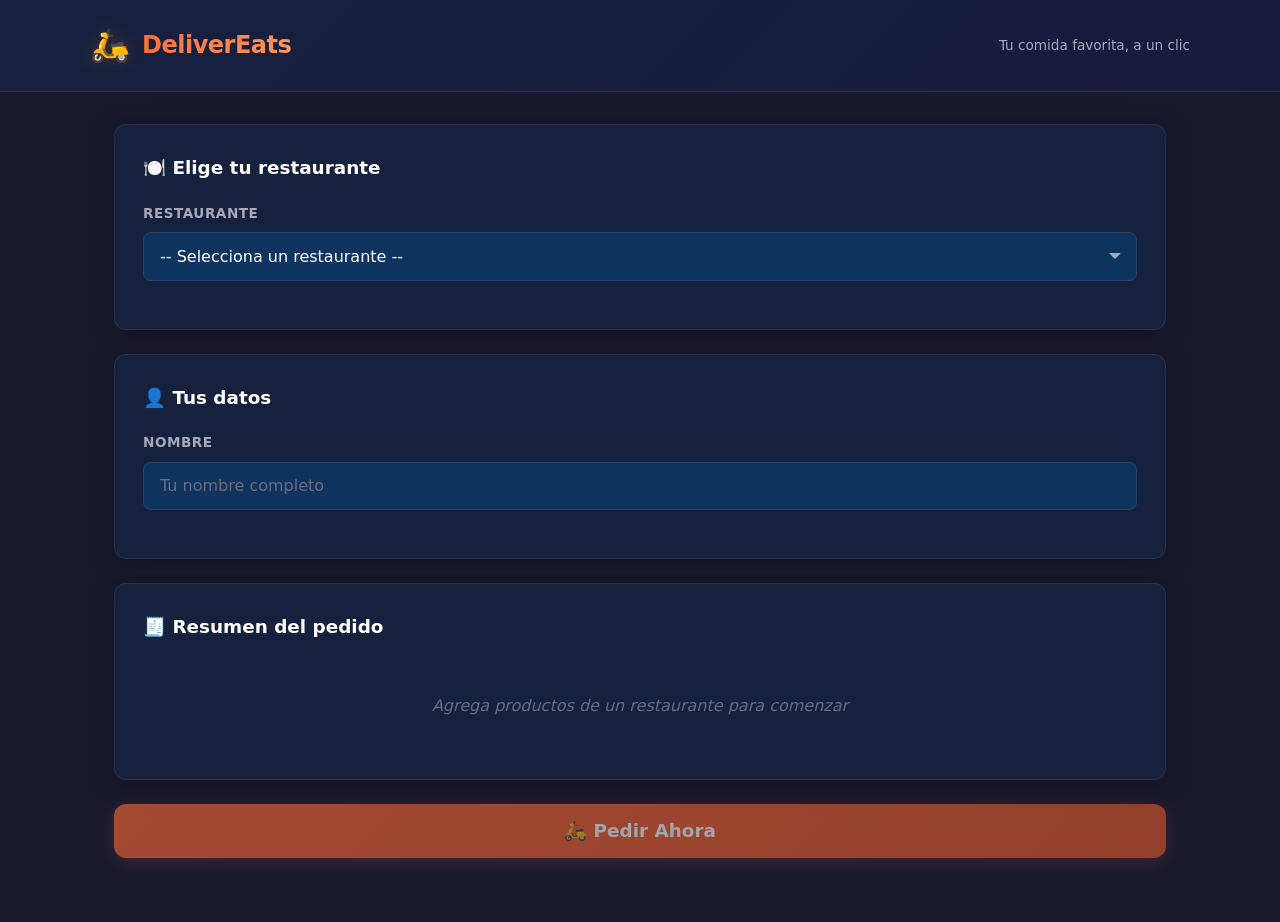
<file: frontend/index.html>
<!DOCTYPE html>
<html lang="es">
<head>
    <meta charset="UTF-8">
    <meta name="viewport" content="width=device-width, initial-scale=1.0">
    <title>DeliverEats - Tu comida favorita, a un clic</title>
    <link rel="stylesheet" href="css/styles.css">
    <link rel="icon" href="data:image/svg+xml,<svg xmlns='http://www.w3.org/2000/svg' viewBox='0 0 100 100'><text y='.9em' font-size='90'>🛵</text></svg>">
</head>
<body>

<header class="header">
    <div class="header-inner">
        <a href="/" class="logo">
            <span class="logo-icon">🛵</span>
            <span class="logo-text">DeliverEats</span>
        </a>
        <span class="tagline">Tu comida favorita, a un clic</span>
    </div>
</header>

<main class="container">
    <!-- Order Form -->
    <div id="order-form">
        <div class="card fade-in">
            <div class="card-title">🍽️ Elige tu restaurante</div>
            <div class="form-group">
                <label class="form-label" for="restaurant">Restaurante</label>
                <div class="select-wrapper">
                    <select class="form-select" id="restaurant">
                        <option value="">-- Selecciona un restaurante --</option>
                        <option value="La Pizzería de Mario">La Pizzería de Mario</option>
                        <option value="Sushi Tokio Express">Sushi Tokio Express</option>
                        <option value="Tacos El Patrón">Tacos El Patrón</option>
                        <option value="Burger Palace">Burger Palace</option>
                        <option value="Pasta Nonna">Pasta Nonna</option>
                    </select>
                </div>
            </div>
        </div>

        <!-- Menu -->
        <div class="card fade-in" id="menu-card" style="display:none;">
            <div class="card-title" id="menu-title">📋 Menú</div>
            <div class="menu-grid" id="menu-grid"></div>
        </div>

        <!-- Customer Info -->
        <div class="card fade-in">
            <div class="card-title">👤 Tus datos</div>
            <div class="form-group">
                <label class="form-label" for="customer-name">Nombre</label>
                <input type="text" class="form-input" id="customer-name" placeholder="Tu nombre completo">
            </div>
        </div>

        <!-- Order Summary -->
        <div class="card fade-in">
            <div class="card-title">🧾 Resumen del pedido</div>
            <div id="summary-content">
                <p class="empty-summary">Agrega productos de un restaurante para comenzar</p>
            </div>
        </div>

        <!-- Submit -->
        <button class="btn-primary" id="btn-order" disabled>
            🛵 Pedir Ahora
        </button>
    </div>

    <!-- Success (hidden by default) -->
    <div class="success-message" id="success-message">
        <div class="success-icon">🎉</div>
        <h2>Pedido realizado con exito</h2>
        <p style="color:var(--text-muted);margin:1rem 0;">Tu pedido esta en camino. Puedes seguirlo en tiempo real.</p>
        <a id="tracking-link" href="#" class="btn-primary" style="display:inline-flex;width:auto;padding:0.85rem 2rem;text-decoration:none;">
            📍 Seguir mi pedido
        </a>
    </div>
</main>

<!-- Loading Overlay -->
<div class="loading-overlay" id="loading-overlay">
    <div class="spinner"></div>
    <div class="loading-text">Procesando tu pedido...</div>
    <div class="loading-timer" id="loading-timer">0s</div>
    <div class="loading-subtext">Esto puede tardar un momento. El backend esta orquestando la saga completa.</div>
</div>

<!-- Toasts -->
<div class="toast-container" id="toast-container"></div>

<script src="https://code.jquery.com/jquery-3.7.1.min.js"></script>
<script src="js/app.js"></script>
</body>
</html>
</file>
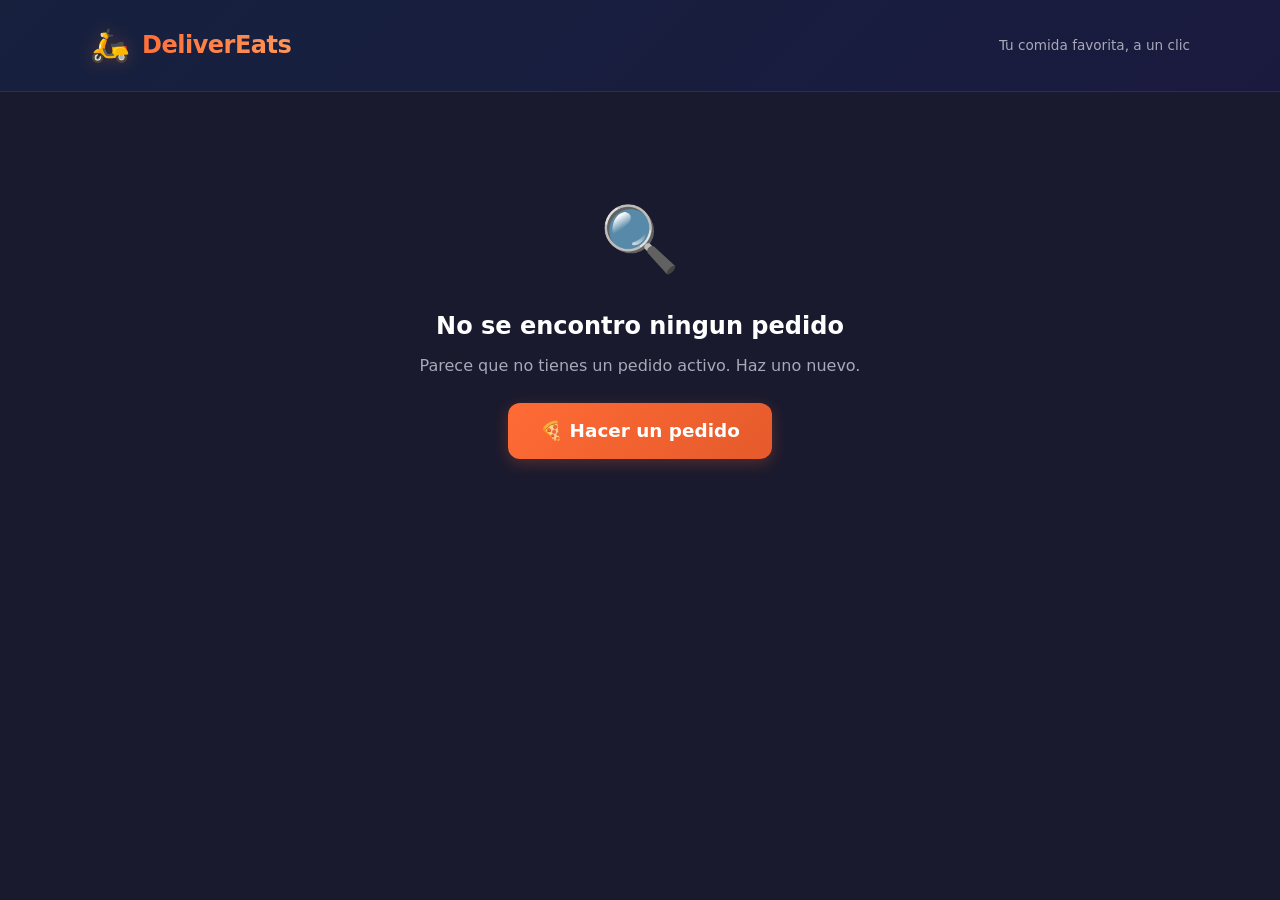
<file: frontend/tracking.html>
<!DOCTYPE html>
<html lang="es">
<head>
    <meta charset="UTF-8">
    <meta name="viewport" content="width=device-width, initial-scale=1.0">
    <title>DeliverEats - Seguimiento de Pedido</title>
    <link rel="stylesheet" href="css/styles.css">
    <link rel="icon" href="data:image/svg+xml,<svg xmlns='http://www.w3.org/2000/svg' viewBox='0 0 100 100'><text y='.9em' font-size='90'>🛵</text></svg>">
</head>
<body>

<header class="header">
    <div class="header-inner">
        <a href="/" class="logo">
            <span class="logo-icon">🛵</span>
            <span class="logo-text">DeliverEats</span>
        </a>
        <span class="tagline">Tu comida favorita, a un clic</span>
    </div>
</header>

<main class="container">

    <!-- No order state -->
    <div class="no-order" id="no-order">
        <div class="no-order-icon">🔍</div>
        <h2>No se encontro ningun pedido</h2>
        <p>Parece que no tienes un pedido activo. Haz uno nuevo.</p>
        <a href="/" class="btn-primary" style="display:inline-flex;width:auto;padding:0.85rem 2rem;text-decoration:none;">
            🍕 Hacer un pedido
        </a>
    </div>

    <!-- Tracking content -->
    <div id="tracking-content" style="display:none;">

        <!-- Cancelled banner -->
        <div class="cancelled-banner" id="cancelled-banner">
            <h3>Pedido Cancelado</h3>
            <p id="cancel-reason">Lo sentimos, tu pedido no pudo ser procesado.</p>
        </div>

        <!-- Order ID -->
        <div class="tracking-header fade-in">
            <div class="order-id-display">Pedido</div>
            <div class="order-id-value" id="order-id">—</div>
        </div>

        <!-- Timeline -->
        <div class="card fade-in">
            <div class="card-title">📦 Estado del pedido</div>
            <div class="timeline">
                <div class="timeline-step pending" id="step-1">
                    <div class="step-icon">📋</div>
                    <div class="step-content">
                        <div class="step-title">Pedido Recibido</div>
                        <div class="step-detail">Tu pedido ha sido registrado en el sistema</div>
                        <div class="step-time" id="step-1-time"></div>
                    </div>
                </div>
                <div class="timeline-step pending" id="step-2">
                    <div class="step-icon">👨‍🍳</div>
                    <div class="step-content">
                        <div class="step-title">Cocina Confirmada</div>
                        <div class="step-detail">El restaurante esta preparando tu pedido</div>
                        <div class="step-time" id="step-2-time"></div>
                    </div>
                </div>
                <div class="timeline-step pending" id="step-3">
                    <div class="step-icon">💳</div>
                    <div class="step-content">
                        <div class="step-title">Pago Procesado</div>
                        <div class="step-detail">Tu pago ha sido verificado correctamente</div>
                        <div class="step-time" id="step-3-time"></div>
                    </div>
                </div>
                <div class="timeline-step pending" id="step-4">
                    <div class="step-icon">🛵</div>
                    <div class="step-content">
                        <div class="step-title">Rider Asignado</div>
                        <div class="step-detail" id="rider-detail">Buscando un rider cercano...</div>
                        <div class="step-time" id="step-4-time"></div>
                    </div>
                </div>
                <div class="timeline-step pending" id="step-5">
                    <div class="step-icon">📧</div>
                    <div class="step-content">
                        <div class="step-title">Notificacion Enviada</div>
                        <div class="step-detail">Te hemos enviado una confirmacion</div>
                        <div class="step-time" id="step-5-time"></div>
                    </div>
                </div>
                <div class="timeline-step pending" id="step-6">
                    <div class="step-icon">📍</div>
                    <div class="step-content">
                        <div class="step-title">En Seguimiento</div>
                        <div class="step-detail" id="tracking-detail">Numero de seguimiento disponible pronto</div>
                        <div class="step-time" id="step-6-time"></div>
                    </div>
                </div>
            </div>
        </div>

        <!-- Info Cards -->
        <div class="info-cards fade-in">
            <div class="info-card">
                <div class="info-card-label">Rider</div>
                <div class="info-card-value" id="rider-name">Pendiente...</div>
            </div>
            <div class="info-card">
                <div class="info-card-label">No. Seguimiento</div>
                <div class="info-card-value" id="tracking-number">Pendiente...</div>
            </div>
        </div>

        <!-- Polling indicator -->
        <div style="text-align:center;margin-top:2rem;">
            <p style="color:var(--text-dim);font-size:0.8rem;">
                ⚡ Actualizando cada 10 segundos (polling) — <em>pronto lo mejoraremos con SSE</em>
            </p>
        </div>
    </div>
</main>

<!-- Toasts -->
<div class="toast-container" id="toast-container"></div>

<script src="https://code.jquery.com/jquery-3.7.1.min.js"></script>
<script src="js/tracking.js"></script>
</body>
</html>
</file>
<file: frontend/css/styles.css>
/* ============================================
   DeliverEats — Dark Theme Food Delivery UI
   ============================================ */

:root {
    --bg-primary: #1a1a2e;
    --bg-card: #16213e;
    --bg-input: #0f3460;
    --orange: #FF6B35;
    --orange-dark: #e55a2b;
    --orange-glow: rgba(255, 107, 53, 0.25);
    --text-primary: #ffffff;
    --text-muted: #a8a8b8;
    --text-dim: #6c6c80;
    --border: rgba(255, 255, 255, 0.08);
    --success: #2ecc71;
    --danger: #e74c3c;
    --warning: #f1c40f;
    --radius: 12px;
    --radius-sm: 8px;
    --shadow: 0 4px 24px rgba(0, 0, 0, 0.3);
    --shadow-lg: 0 8px 40px rgba(0, 0, 0, 0.4);
    --transition: all 0.3s cubic-bezier(0.4, 0, 0.2, 1);
}

*, *::before, *::after {
    box-sizing: border-box;
    margin: 0;
    padding: 0;
}

html {
    scroll-behavior: smooth;
}

body {
    font-family: system-ui, -apple-system, 'Segoe UI', Roboto, sans-serif;
    background: var(--bg-primary);
    color: var(--text-primary);
    min-height: 100vh;
    line-height: 1.6;
    -webkit-font-smoothing: antialiased;
}

/* Custom Scrollbar */
::-webkit-scrollbar {
    width: 8px;
}
::-webkit-scrollbar-track {
    background: var(--bg-primary);
}
::-webkit-scrollbar-thumb {
    background: var(--bg-input);
    border-radius: 4px;
}
::-webkit-scrollbar-thumb:hover {
    background: var(--orange);
}

/* ---- Header ---- */
.header {
    background: linear-gradient(135deg, var(--bg-card) 0%, #1a1a3e 100%);
    border-bottom: 1px solid var(--border);
    padding: 1.25rem 2rem;
    position: sticky;
    top: 0;
    z-index: 100;
    backdrop-filter: blur(12px);
}

.header-inner {
    max-width: 1100px;
    margin: 0 auto;
    display: flex;
    align-items: center;
    justify-content: space-between;
}

.logo {
    display: flex;
    align-items: center;
    gap: 0.75rem;
    text-decoration: none;
}

.logo-icon {
    font-size: 2rem;
    filter: drop-shadow(0 0 8px var(--orange-glow));
}

.logo-text {
    font-size: 1.5rem;
    font-weight: 800;
    background: linear-gradient(135deg, var(--orange) 0%, #ff9a5c 100%);
    -webkit-background-clip: text;
    -webkit-text-fill-color: transparent;
    background-clip: text;
    letter-spacing: -0.5px;
}

.tagline {
    color: var(--text-muted);
    font-size: 0.85rem;
    font-weight: 400;
}

/* ---- Main Container ---- */
.container {
    max-width: 1100px;
    margin: 0 auto;
    padding: 2rem 1.5rem 4rem;
}

/* ---- Cards ---- */
.card {
    background: var(--bg-card);
    border-radius: var(--radius);
    border: 1px solid var(--border);
    box-shadow: var(--shadow);
    padding: 1.75rem;
    margin-bottom: 1.5rem;
}

.card-title {
    font-size: 1.15rem;
    font-weight: 700;
    margin-bottom: 1.25rem;
    display: flex;
    align-items: center;
    gap: 0.5rem;
}

/* ---- Form Elements ---- */
.form-group {
    margin-bottom: 1.25rem;
}

.form-label {
    display: block;
    font-size: 0.85rem;
    font-weight: 600;
    color: var(--text-muted);
    margin-bottom: 0.5rem;
    text-transform: uppercase;
    letter-spacing: 0.5px;
}

.form-input,
.form-select {
    width: 100%;
    padding: 0.85rem 1rem;
    background: var(--bg-input);
    border: 1px solid var(--border);
    border-radius: var(--radius-sm);
    color: var(--text-primary);
    font-size: 1rem;
    font-family: inherit;
    transition: var(--transition);
    outline: none;
    appearance: none;
    -webkit-appearance: none;
}

.form-input:focus,
.form-select:focus {
    border-color: var(--orange);
    box-shadow: 0 0 0 3px var(--orange-glow);
}

.form-input::placeholder {
    color: var(--text-dim);
}

.select-wrapper {
    position: relative;
}

.select-wrapper::after {
    content: '';
    position: absolute;
    right: 1rem;
    top: 50%;
    transform: translateY(-50%);
    width: 0;
    height: 0;
    border-left: 6px solid transparent;
    border-right: 6px solid transparent;
    border-top: 6px solid var(--text-muted);
    pointer-events: none;
}

.form-select option {
    background: var(--bg-card);
    color: var(--text-primary);
}

/* ---- Menu Grid ---- */
.menu-grid {
    display: grid;
    grid-template-columns: repeat(auto-fill, minmax(220px, 1fr));
    gap: 1rem;
}

.menu-item {
    background: var(--bg-input);
    border: 1px solid var(--border);
    border-radius: var(--radius-sm);
    padding: 1.25rem;
    display: flex;
    flex-direction: column;
    gap: 0.75rem;
    transition: var(--transition);
    position: relative;
}

.menu-item:hover {
    border-color: rgba(255, 255, 255, 0.15);
    transform: translateY(-2px);
    box-shadow: 0 6px 20px rgba(0, 0, 0, 0.25);
}

.menu-item-name {
    font-weight: 600;
    font-size: 1rem;
}

.menu-item-price {
    font-size: 1.1rem;
    font-weight: 700;
    color: var(--orange);
}

/* Suspicious item */
.menu-item.suspicious {
    border-color: var(--danger);
    background: linear-gradient(135deg, var(--bg-input) 0%, rgba(231, 76, 60, 0.08) 100%);
}

.menu-item.suspicious .menu-item-name {
    color: #ff6b6b;
}

.suspicious-badge {
    position: absolute;
    top: -8px;
    right: -8px;
    background: var(--danger);
    color: white;
    font-size: 0.65rem;
    font-weight: 700;
    padding: 2px 8px;
    border-radius: 10px;
    text-transform: uppercase;
    letter-spacing: 0.5px;
    animation: pulse-badge 2s ease-in-out infinite;
}

@keyframes pulse-badge {
    0%, 100% { transform: scale(1); }
    50% { transform: scale(1.1); }
}

/* Quantity Controls */
.qty-controls {
    display: flex;
    align-items: center;
    gap: 0.75rem;
    margin-top: auto;
}

.qty-btn {
    width: 32px;
    height: 32px;
    border: 1px solid var(--border);
    border-radius: 50%;
    background: var(--bg-card);
    color: var(--text-primary);
    font-size: 1.1rem;
    font-weight: 600;
    cursor: pointer;
    display: flex;
    align-items: center;
    justify-content: center;
    transition: var(--transition);
    line-height: 1;
}

.qty-btn:hover {
    background: var(--orange);
    border-color: var(--orange);
}

.qty-btn:active {
    transform: scale(0.9);
}

.qty-value {
    font-size: 1.1rem;
    font-weight: 700;
    min-width: 24px;
    text-align: center;
}

.qty-value.has-items {
    color: var(--orange);
}

/* ---- Order Summary ---- */
.summary-list {
    list-style: none;
}

.summary-item {
    display: flex;
    justify-content: space-between;
    padding: 0.6rem 0;
    border-bottom: 1px solid var(--border);
    font-size: 0.95rem;
}

.summary-item:last-child {
    border-bottom: none;
}

.summary-total {
    display: flex;
    justify-content: space-between;
    padding: 1rem 0 0;
    margin-top: 0.5rem;
    border-top: 2px solid var(--orange);
    font-size: 1.25rem;
    font-weight: 800;
}

.summary-total .price {
    color: var(--orange);
}

.empty-summary {
    color: var(--text-dim);
    text-align: center;
    padding: 2rem 0;
    font-style: italic;
}

/* ---- Buttons ---- */
.btn-primary {
    display: inline-flex;
    align-items: center;
    justify-content: center;
    gap: 0.5rem;
    width: 100%;
    padding: 1rem 2rem;
    background: linear-gradient(135deg, var(--orange) 0%, var(--orange-dark) 100%);
    color: white;
    border: none;
    border-radius: var(--radius);
    font-size: 1.15rem;
    font-weight: 700;
    font-family: inherit;
    cursor: pointer;
    transition: var(--transition);
    box-shadow: 0 4px 15px var(--orange-glow);
    text-transform: none;
}

.btn-primary:hover:not(:disabled) {
    transform: scale(1.02);
    box-shadow: 0 6px 25px rgba(255, 107, 53, 0.4);
}

.btn-primary:active:not(:disabled) {
    transform: scale(0.98);
}

.btn-primary:disabled {
    opacity: 0.6;
    cursor: not-allowed;
    transform: none;
}

.btn-link {
    color: var(--orange);
    text-decoration: none;
    font-weight: 600;
    transition: var(--transition);
}

.btn-link:hover {
    color: #ff9a5c;
    text-decoration: underline;
}

/* ---- Loading Overlay ---- */
.loading-overlay {
    display: none;
    position: fixed;
    inset: 0;
    background: rgba(26, 26, 46, 0.92);
    backdrop-filter: blur(8px);
    z-index: 1000;
    flex-direction: column;
    align-items: center;
    justify-content: center;
    gap: 1.5rem;
}

.loading-overlay.active {
    display: flex;
}

.spinner {
    width: 64px;
    height: 64px;
    border: 4px solid var(--border);
    border-top-color: var(--orange);
    border-radius: 50%;
    animation: spin 0.8s linear infinite;
}

@keyframes spin {
    to { transform: rotate(360deg); }
}

.loading-text {
    font-size: 1.2rem;
    font-weight: 600;
    text-align: center;
    max-width: 320px;
}

.loading-subtext {
    color: var(--text-muted);
    font-size: 0.9rem;
    text-align: center;
}

.loading-timer {
    font-size: 2.5rem;
    font-weight: 800;
    color: var(--orange);
    font-variant-numeric: tabular-nums;
}

/* ---- Toast Notifications ---- */
.toast-container {
    position: fixed;
    top: 1.5rem;
    right: 1.5rem;
    z-index: 2000;
    display: flex;
    flex-direction: column;
    gap: 0.75rem;
}

.toast {
    background: var(--bg-card);
    border: 1px solid var(--border);
    border-left: 4px solid var(--orange);
    border-radius: var(--radius-sm);
    padding: 1rem 1.25rem;
    min-width: 300px;
    max-width: 420px;
    box-shadow: var(--shadow-lg);
    animation: slideIn 0.4s ease-out;
    display: flex;
    align-items: center;
    gap: 0.75rem;
}

.toast.success {
    border-left-color: var(--success);
}

.toast.error {
    border-left-color: var(--danger);
}

@keyframes slideIn {
    from {
        transform: translateX(100%);
        opacity: 0;
    }
    to {
        transform: translateX(0);
        opacity: 1;
    }
}

@keyframes slideOut {
    to {
        transform: translateX(100%);
        opacity: 0;
    }
}

/* ---- Tracking Page ---- */
.tracking-header {
    text-align: center;
    margin-bottom: 2rem;
}

.order-id-display {
    font-size: 1rem;
    color: var(--text-muted);
    margin-bottom: 0.25rem;
}

.order-id-value {
    font-size: 1.75rem;
    font-weight: 800;
    color: var(--orange);
    font-family: 'Courier New', monospace;
    letter-spacing: 1px;
    word-break: break-all;
}

/* ---- Timeline ---- */
.timeline {
    position: relative;
    padding: 1rem 0;
}

.timeline::before {
    content: '';
    position: absolute;
    left: 24px;
    top: 0;
    bottom: 0;
    width: 3px;
    background: var(--border);
    border-radius: 2px;
}

.timeline-step {
    position: relative;
    display: flex;
    align-items: flex-start;
    gap: 1.25rem;
    padding: 1.25rem 0;
    padding-left: 60px;
    transition: var(--transition);
}

.timeline-step .step-icon {
    position: absolute;
    left: 8px;
    width: 34px;
    height: 34px;
    border-radius: 50%;
    background: var(--bg-input);
    border: 3px solid var(--text-dim);
    display: flex;
    align-items: center;
    justify-content: center;
    font-size: 0.85rem;
    transition: var(--transition);
    z-index: 1;
}

.timeline-step.completed .step-icon {
    background: var(--orange);
    border-color: var(--orange);
    box-shadow: 0 0 12px var(--orange-glow);
    animation: stepPop 0.5s ease-out;
}

.timeline-step.cancelled .step-icon {
    background: var(--danger);
    border-color: var(--danger);
    box-shadow: 0 0 12px rgba(231, 76, 60, 0.3);
}

@keyframes stepPop {
    0% { transform: scale(0.5); opacity: 0; }
    60% { transform: scale(1.2); }
    100% { transform: scale(1); opacity: 1; }
}

.step-content {
    flex: 1;
}

.step-title {
    font-weight: 700;
    font-size: 1rem;
    color: var(--text-dim);
    transition: var(--transition);
}

.timeline-step.completed .step-title {
    color: var(--text-primary);
}

.step-detail {
    font-size: 0.85rem;
    color: var(--text-dim);
    margin-top: 0.25rem;
    transition: var(--transition);
}

.timeline-step.completed .step-detail {
    color: var(--text-muted);
}

.step-time {
    font-size: 0.75rem;
    color: var(--text-dim);
    margin-top: 0.25rem;
}

/* ---- Extra Info Cards ---- */
.info-cards {
    display: grid;
    grid-template-columns: 1fr 1fr;
    gap: 1rem;
    margin-top: 1.5rem;
}

.info-card {
    background: var(--bg-input);
    border-radius: var(--radius-sm);
    padding: 1.25rem;
    border: 1px solid var(--border);
}

.info-card-label {
    font-size: 0.75rem;
    color: var(--text-dim);
    text-transform: uppercase;
    letter-spacing: 0.5px;
    margin-bottom: 0.35rem;
}

.info-card-value {
    font-size: 1.1rem;
    font-weight: 700;
}

/* ---- Cancelled State ---- */
.cancelled-banner {
    display: none;
    background: linear-gradient(135deg, rgba(231, 76, 60, 0.15) 0%, rgba(231, 76, 60, 0.05) 100%);
    border: 1px solid rgba(231, 76, 60, 0.3);
    border-radius: var(--radius);
    padding: 1.5rem;
    text-align: center;
    margin-bottom: 1.5rem;
    animation: fadeIn 0.5s ease-out;
}

.cancelled-banner.active {
    display: block;
}

.cancelled-banner h3 {
    color: var(--danger);
    font-size: 1.25rem;
    margin-bottom: 0.5rem;
}

.cancelled-banner p {
    color: var(--text-muted);
}

/* ---- No Order State ---- */
.no-order {
    display: none;
    text-align: center;
    padding: 4rem 2rem;
}

.no-order.active {
    display: block;
}

.no-order-icon {
    font-size: 4rem;
    margin-bottom: 1rem;
}

.no-order h2 {
    margin-bottom: 0.5rem;
}

.no-order p {
    color: var(--text-muted);
    margin-bottom: 1.5rem;
}

/* ---- Success Message ---- */
.success-message {
    display: none;
    text-align: center;
    padding: 2rem;
    animation: fadeIn 0.5s ease-out;
}

.success-message.active {
    display: block;
}

.success-icon {
    font-size: 4rem;
    margin-bottom: 1rem;
}

/* ---- Animations ---- */
@keyframes fadeIn {
    from { opacity: 0; transform: translateY(10px); }
    to { opacity: 1; transform: translateY(0); }
}

.fade-in {
    animation: fadeIn 0.5s ease-out;
}

/* ---- Responsive ---- */
@media (max-width: 768px) {
    .header {
        padding: 1rem;
    }

    .header-inner {
        flex-direction: column;
        gap: 0.25rem;
    }

    .container {
        padding: 1.25rem 1rem 3rem;
    }

    .menu-grid {
        grid-template-columns: 1fr 1fr;
    }

    .info-cards {
        grid-template-columns: 1fr;
    }

    .toast {
        min-width: unset;
        max-width: calc(100vw - 2rem);
    }

    .order-id-value {
        font-size: 1.25rem;
    }
}

@media (max-width: 480px) {
    .menu-grid {
        grid-template-columns: 1fr;
    }

    .logo-text {
        font-size: 1.25rem;
    }
}
</file>
